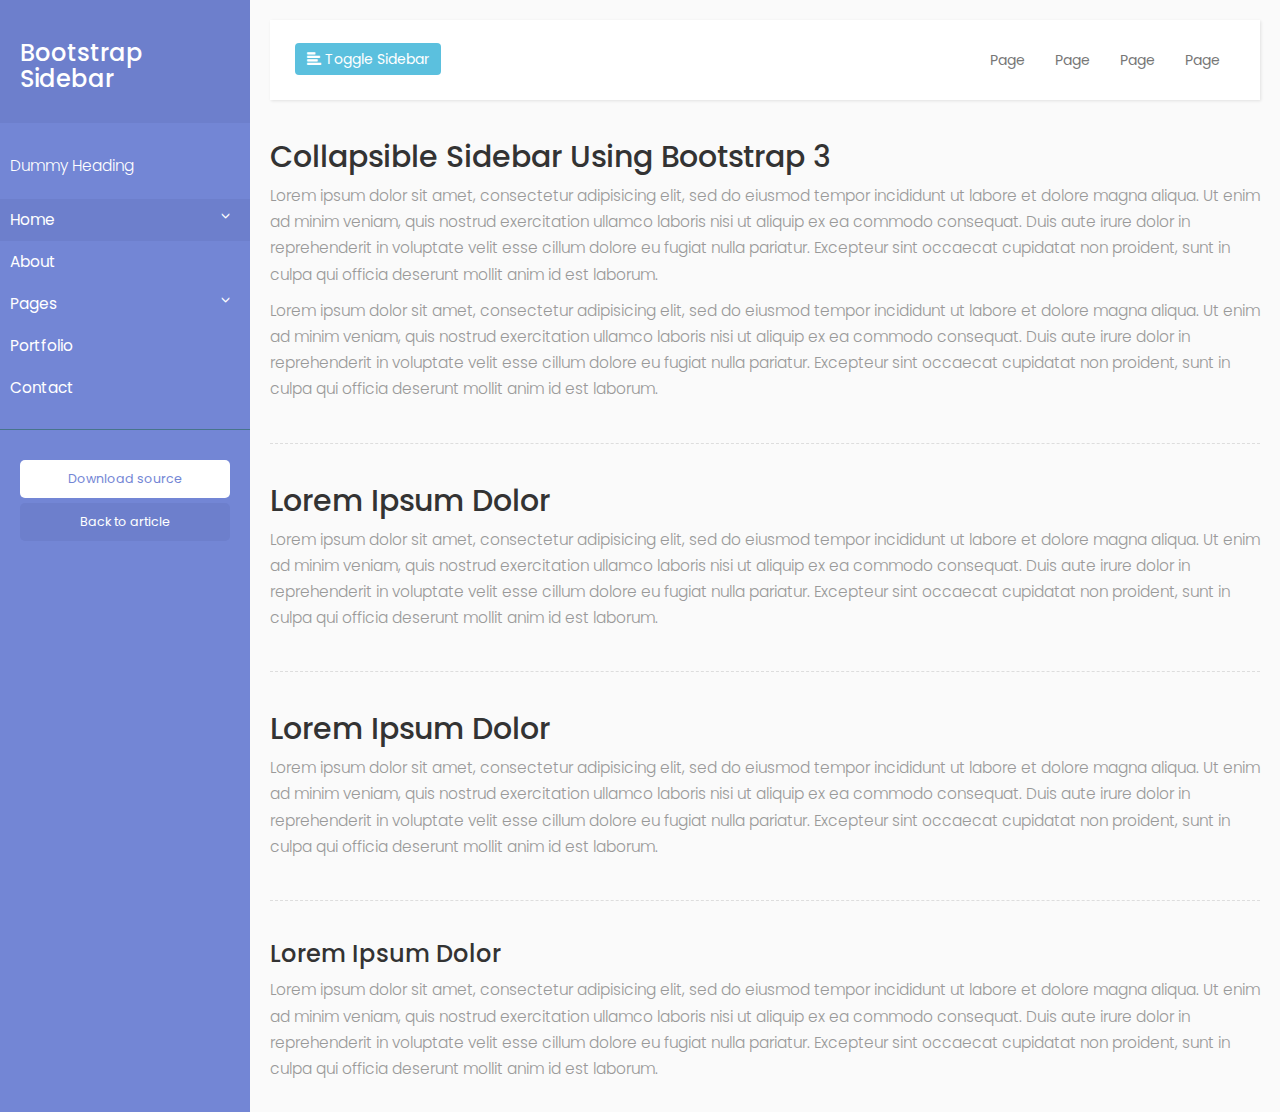
<file: testing/sidebar/bootstrap-3/index.html>
<!DOCTYPE html>
<html>
    <head>
        <meta charset="utf-8">
        <meta name="viewport" content="width=device-width, initial-scale=1.0">
        <meta http-equiv="X-UA-Compatible" content="IE=edge">

        <title>Collapsible sidebar using Bootstrap 3</title>

         <!-- Bootstrap CSS CDN -->
        <link rel="stylesheet" href="https://maxcdn.bootstrapcdn.com/bootstrap/3.3.7/css/bootstrap.min.css">
        <!-- Our Custom CSS -->
        <link rel="stylesheet" href="style.css">
    </head>
    <body>



        <div class="wrapper">
            <!-- Sidebar Holder -->
            <nav id="sidebar">
                <div class="sidebar-header">
                    <h3>Bootstrap Sidebar</h3>
                </div>

                <ul class="list-unstyled components">
                    <p>Dummy Heading</p>
                    <li class="active">
                        <a href="#homeSubmenu" data-toggle="collapse" aria-expanded="false">Home</a>
                        <ul class="collapse list-unstyled" id="homeSubmenu">
                            <li><a href="#">Home 1</a></li>
                            <li><a href="#">Home 2</a></li>
                            <li><a href="#">Home 3</a></li>
                        </ul>
                    </li>
                    <li>
                        <a href="#">About</a>
                        <a href="#pageSubmenu" data-toggle="collapse" aria-expanded="false">Pages</a>
                        <ul class="collapse list-unstyled" id="pageSubmenu">
                            <li><a href="#">Page 1</a></li>
                            <li><a href="#">Page 2</a></li>
                            <li><a href="#">Page 3</a></li>
                        </ul>
                    </li>
                    <li>
                        <a href="#">Portfolio</a>
                    </li>
                    <li>
                        <a href="#">Contact</a>
                    </li>
                </ul>

                <ul class="list-unstyled CTAs">
                    <li><a href="https://bootstrapious.com/tutorial/files/sidebar.zip" class="download">Download source</a></li>
                    <li><a href="https://bootstrapious.com/p/bootstrap-sidebar" class="article">Back to article</a></li>
                </ul>
            </nav>

            <!-- Page Content Holder -->
            <div id="content">

                <nav class="navbar navbar-default">
                    <div class="container-fluid">

                        <div class="navbar-header">
                            <button type="button" id="sidebarCollapse" class="btn btn-info navbar-btn">
                                <i class="glyphicon glyphicon-align-left"></i>
                                <span>Toggle Sidebar</span>
                            </button>
                        </div>

                        <div class="collapse navbar-collapse" id="bs-example-navbar-collapse-1">
                            <ul class="nav navbar-nav navbar-right">
                                <li><a href="#">Page</a></li>
                                <li><a href="#">Page</a></li>
                                <li><a href="#">Page</a></li>
                                <li><a href="#">Page</a></li>
                            </ul>
                        </div>
                    </div>
                </nav>

                <h2>Collapsible Sidebar Using Bootstrap 3</h2>
                <p>Lorem ipsum dolor sit amet, consectetur adipisicing elit, sed do eiusmod tempor incididunt ut labore et dolore magna aliqua. Ut enim ad minim veniam, quis nostrud exercitation ullamco laboris nisi ut aliquip ex ea commodo consequat. Duis aute irure dolor in reprehenderit in voluptate velit esse cillum dolore eu fugiat nulla pariatur. Excepteur sint occaecat cupidatat non proident, sunt in culpa qui officia deserunt mollit anim id est laborum.</p>
                <p>Lorem ipsum dolor sit amet, consectetur adipisicing elit, sed do eiusmod tempor incididunt ut labore et dolore magna aliqua. Ut enim ad minim veniam, quis nostrud exercitation ullamco laboris nisi ut aliquip ex ea commodo consequat. Duis aute irure dolor in reprehenderit in voluptate velit esse cillum dolore eu fugiat nulla pariatur. Excepteur sint occaecat cupidatat non proident, sunt in culpa qui officia deserunt mollit anim id est laborum.</p>

                <div class="line"></div>

                <h2>Lorem Ipsum Dolor</h2>
                <p>Lorem ipsum dolor sit amet, consectetur adipisicing elit, sed do eiusmod tempor incididunt ut labore et dolore magna aliqua. Ut enim ad minim veniam, quis nostrud exercitation ullamco laboris nisi ut aliquip ex ea commodo consequat. Duis aute irure dolor in reprehenderit in voluptate velit esse cillum dolore eu fugiat nulla pariatur. Excepteur sint occaecat cupidatat non proident, sunt in culpa qui officia deserunt mollit anim id est laborum.</p>

                <div class="line"></div>

                <h2>Lorem Ipsum Dolor</h2>
                <p>Lorem ipsum dolor sit amet, consectetur adipisicing elit, sed do eiusmod tempor incididunt ut labore et dolore magna aliqua. Ut enim ad minim veniam, quis nostrud exercitation ullamco laboris nisi ut aliquip ex ea commodo consequat. Duis aute irure dolor in reprehenderit in voluptate velit esse cillum dolore eu fugiat nulla pariatur. Excepteur sint occaecat cupidatat non proident, sunt in culpa qui officia deserunt mollit anim id est laborum.</p>

                <div class="line"></div>

                <h3>Lorem Ipsum Dolor</h3>
                <p>Lorem ipsum dolor sit amet, consectetur adipisicing elit, sed do eiusmod tempor incididunt ut labore et dolore magna aliqua. Ut enim ad minim veniam, quis nostrud exercitation ullamco laboris nisi ut aliquip ex ea commodo consequat. Duis aute irure dolor in reprehenderit in voluptate velit esse cillum dolore eu fugiat nulla pariatur. Excepteur sint occaecat cupidatat non proident, sunt in culpa qui officia deserunt mollit anim id est laborum.</p>
            </div>
        </div>





        <!-- jQuery CDN -->
         <script src="https://code.jquery.com/jquery-1.12.0.min.js"></script>
         <!-- Bootstrap Js CDN -->
         <script src="https://maxcdn.bootstrapcdn.com/bootstrap/3.3.7/js/bootstrap.min.js"></script>

         <script type="text/javascript">
             $(document).ready(function () {
                 $('#sidebarCollapse').on('click', function () {
                     $('#sidebar').toggleClass('active');
                 });
             });
         </script>
    </body>
</html>
</file>
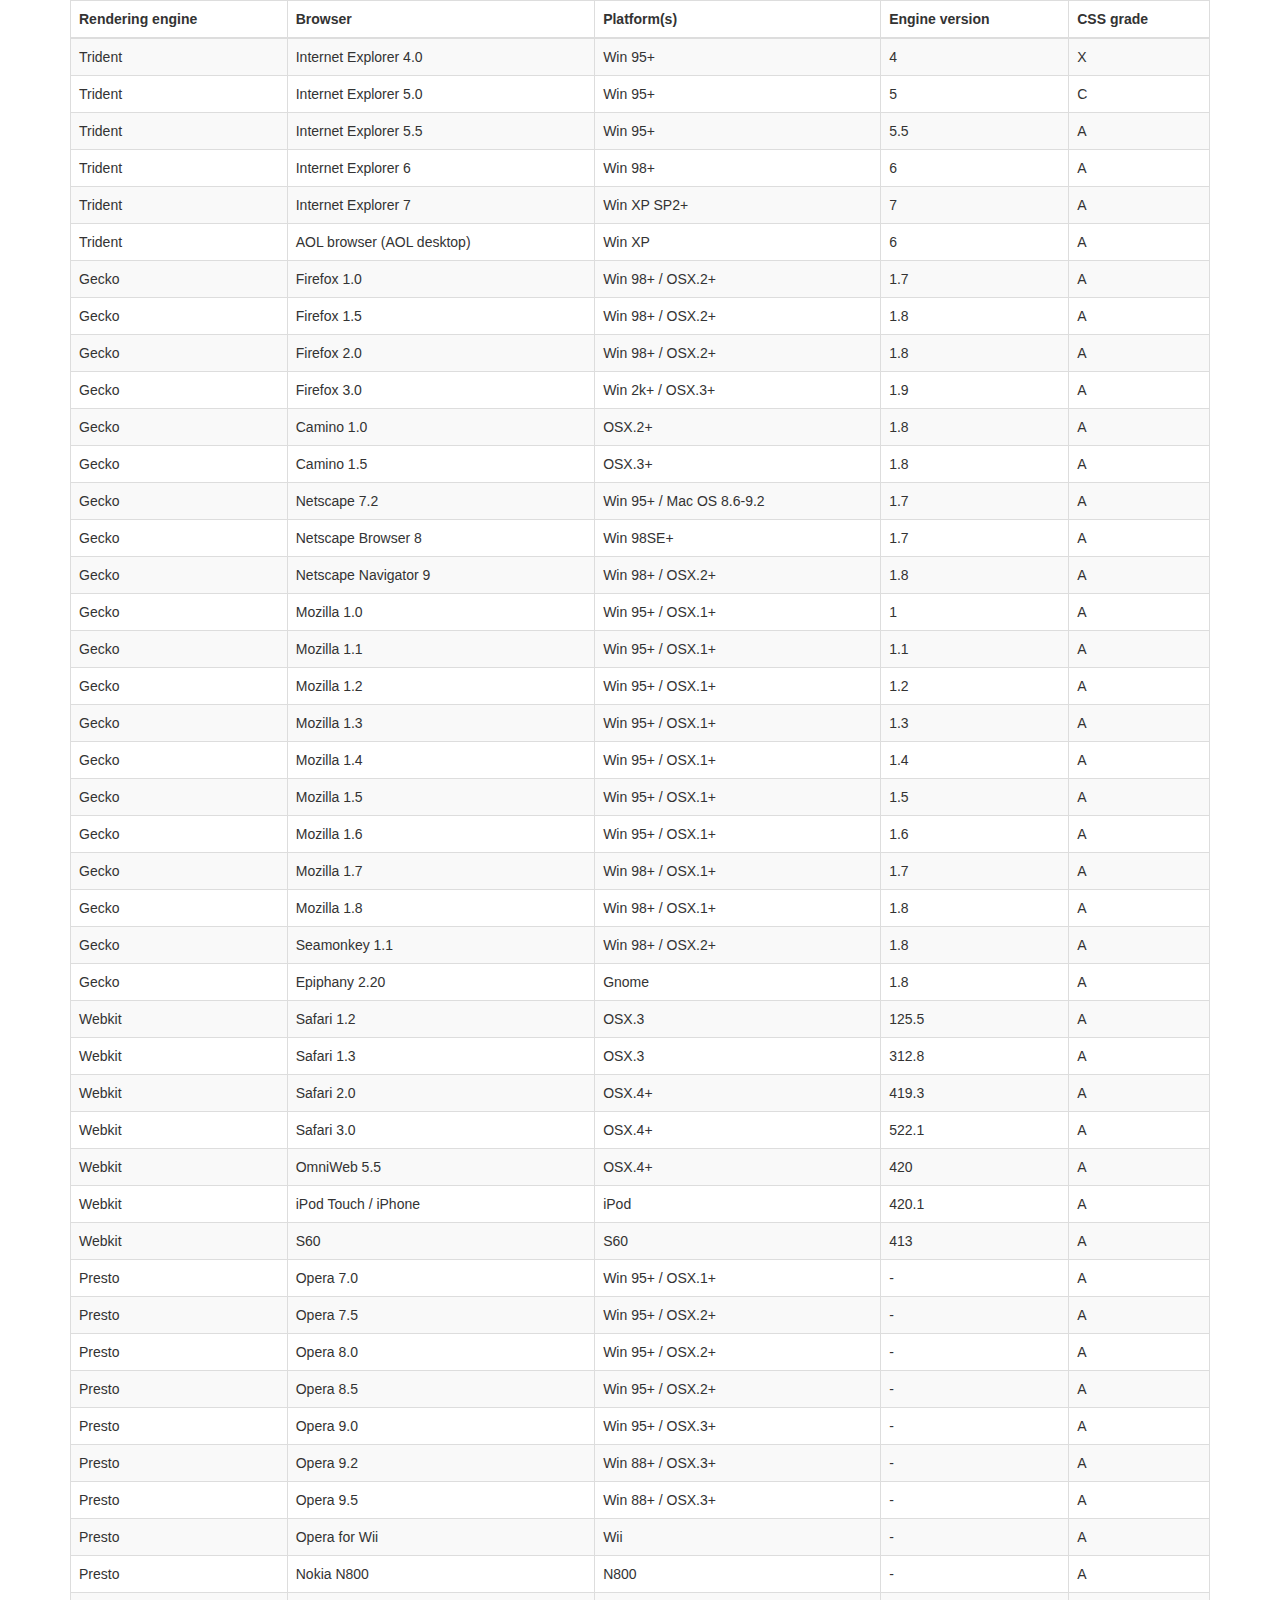
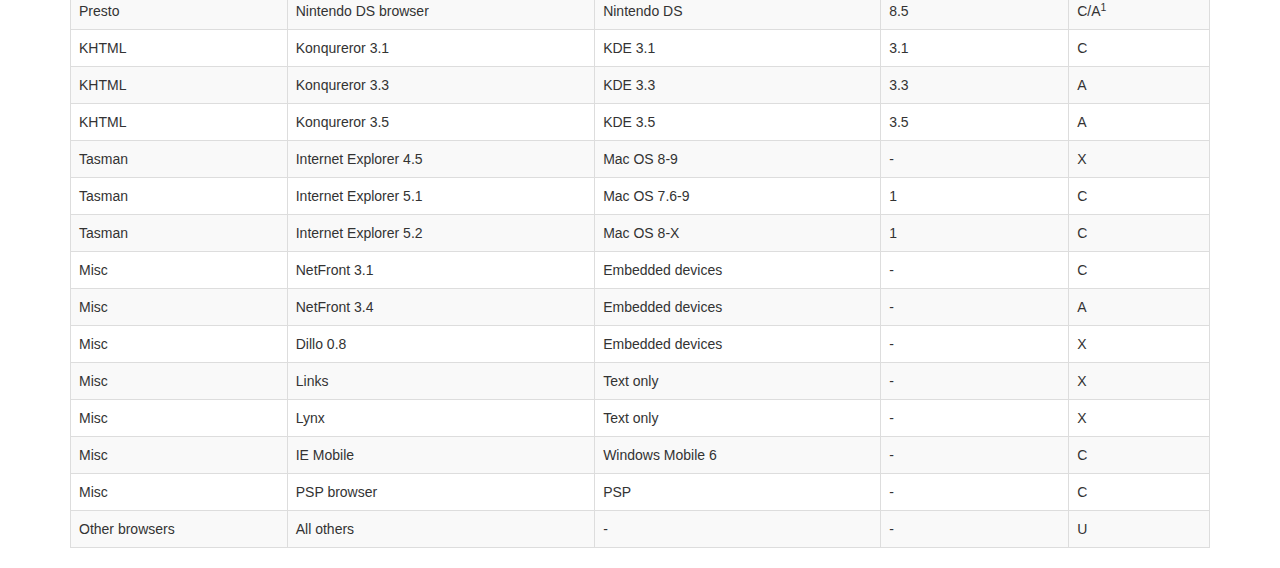
<file: testing/sb/vendor/datatables-plugins/index.html>
<!DOCTYPE HTML PUBLIC "-//W3C//DTD HTML 4.01//EN" "http://www.w3.org/TR/html4/strict.dtd">
<html>
	<head>
		<meta http-equiv="content-type" content="text/html; charset=utf-8" />
		
		<title>DataTables Bootstrap 3 example</title>

		<link rel="stylesheet" type="text/css" href="//maxcdn.bootstrapcdn.com/bootstrap/3.3.0/css/bootstrap.min.css">
		<link rel="stylesheet" type="text/css" href="dataTables.bootstrap.css">

		<script type="text/javascript" language="javascript" src="//code.jquery.com/jquery-1.11.1.min.js"></script>
		<script type="text/javascript" language="javascript" src="//cdn.datatables.net/1.10.3/js/jquery.dataTables.min.js"></script>
		<script type="text/javascript" language="javascript" src="dataTables.bootstrap.js"></script>
		<script type="text/javascript" charset="utf-8">
			$(document).ready(function() {
				$('#example').dataTable();
			} );
		</script>
	</head>
	<body>
		<div class="container">
			
<table cellpadding="0" cellspacing="0" border="0" class="table table-striped table-bordered" id="example">
	<thead>
		<tr>
			<th>Rendering engine</th>
			<th>Browser</th>
			<th>Platform(s)</th>
			<th>Engine version</th>
			<th>CSS grade</th>
		</tr>
	</thead>
	<tbody>
		<tr class="odd gradeX">
			<td>Trident</td>
			<td>Internet
				 Explorer 4.0</td>
			<td>Win 95+</td>
			<td class="center"> 4</td>
			<td class="center">X</td>
		</tr>
		<tr class="even gradeC">
			<td>Trident</td>
			<td>Internet
				 Explorer 5.0</td>
			<td>Win 95+</td>
			<td class="center">5</td>
			<td class="center">C</td>
		</tr>
		<tr class="odd gradeA">
			<td>Trident</td>
			<td>Internet
				 Explorer 5.5</td>
			<td>Win 95+</td>
			<td class="center">5.5</td>
			<td class="center">A</td>
		</tr>
		<tr class="even gradeA">
			<td>Trident</td>
			<td>Internet
				 Explorer 6</td>
			<td>Win 98+</td>
			<td class="center">6</td>
			<td class="center">A</td>
		</tr>
		<tr class="odd gradeA">
			<td>Trident</td>
			<td>Internet Explorer 7</td>
			<td>Win XP SP2+</td>
			<td class="center">7</td>
			<td class="center">A</td>
		</tr>
		<tr class="even gradeA">
			<td>Trident</td>
			<td>AOL browser (AOL desktop)</td>
			<td>Win XP</td>
			<td class="center">6</td>
			<td class="center">A</td>
		</tr>
		<tr class="gradeA">
			<td>Gecko</td>
			<td>Firefox 1.0</td>
			<td>Win 98+ / OSX.2+</td>
			<td class="center">1.7</td>
			<td class="center">A</td>
		</tr>
		<tr class="gradeA">
			<td>Gecko</td>
			<td>Firefox 1.5</td>
			<td>Win 98+ / OSX.2+</td>
			<td class="center">1.8</td>
			<td class="center">A</td>
		</tr>
		<tr class="gradeA">
			<td>Gecko</td>
			<td>Firefox 2.0</td>
			<td>Win 98+ / OSX.2+</td>
			<td class="center">1.8</td>
			<td class="center">A</td>
		</tr>
		<tr class="gradeA">
			<td>Gecko</td>
			<td>Firefox 3.0</td>
			<td>Win 2k+ / OSX.3+</td>
			<td class="center">1.9</td>
			<td class="center">A</td>
		</tr>
		<tr class="gradeA">
			<td>Gecko</td>
			<td>Camino 1.0</td>
			<td>OSX.2+</td>
			<td class="center">1.8</td>
			<td class="center">A</td>
		</tr>
		<tr class="gradeA">
			<td>Gecko</td>
			<td>Camino 1.5</td>
			<td>OSX.3+</td>
			<td class="center">1.8</td>
			<td class="center">A</td>
		</tr>
		<tr class="gradeA">
			<td>Gecko</td>
			<td>Netscape 7.2</td>
			<td>Win 95+ / Mac OS 8.6-9.2</td>
			<td class="center">1.7</td>
			<td class="center">A</td>
		</tr>
		<tr class="gradeA">
			<td>Gecko</td>
			<td>Netscape Browser 8</td>
			<td>Win 98SE+</td>
			<td class="center">1.7</td>
			<td class="center">A</td>
		</tr>
		<tr class="gradeA">
			<td>Gecko</td>
			<td>Netscape Navigator 9</td>
			<td>Win 98+ / OSX.2+</td>
			<td class="center">1.8</td>
			<td class="center">A</td>
		</tr>
		<tr class="gradeA">
			<td>Gecko</td>
			<td>Mozilla 1.0</td>
			<td>Win 95+ / OSX.1+</td>
			<td class="center">1</td>
			<td class="center">A</td>
		</tr>
		<tr class="gradeA">
			<td>Gecko</td>
			<td>Mozilla 1.1</td>
			<td>Win 95+ / OSX.1+</td>
			<td class="center">1.1</td>
			<td class="center">A</td>
		</tr>
		<tr class="gradeA">
			<td>Gecko</td>
			<td>Mozilla 1.2</td>
			<td>Win 95+ / OSX.1+</td>
			<td class="center">1.2</td>
			<td class="center">A</td>
		</tr>
		<tr class="gradeA">
			<td>Gecko</td>
			<td>Mozilla 1.3</td>
			<td>Win 95+ / OSX.1+</td>
			<td class="center">1.3</td>
			<td class="center">A</td>
		</tr>
		<tr class="gradeA">
			<td>Gecko</td>
			<td>Mozilla 1.4</td>
			<td>Win 95+ / OSX.1+</td>
			<td class="center">1.4</td>
			<td class="center">A</td>
		</tr>
		<tr class="gradeA">
			<td>Gecko</td>
			<td>Mozilla 1.5</td>
			<td>Win 95+ / OSX.1+</td>
			<td class="center">1.5</td>
			<td class="center">A</td>
		</tr>
		<tr class="gradeA">
			<td>Gecko</td>
			<td>Mozilla 1.6</td>
			<td>Win 95+ / OSX.1+</td>
			<td class="center">1.6</td>
			<td class="center">A</td>
		</tr>
		<tr class="gradeA">
			<td>Gecko</td>
			<td>Mozilla 1.7</td>
			<td>Win 98+ / OSX.1+</td>
			<td class="center">1.7</td>
			<td class="center">A</td>
		</tr>
		<tr class="gradeA">
			<td>Gecko</td>
			<td>Mozilla 1.8</td>
			<td>Win 98+ / OSX.1+</td>
			<td class="center">1.8</td>
			<td class="center">A</td>
		</tr>
		<tr class="gradeA">
			<td>Gecko</td>
			<td>Seamonkey 1.1</td>
			<td>Win 98+ / OSX.2+</td>
			<td class="center">1.8</td>
			<td class="center">A</td>
		</tr>
		<tr class="gradeA">
			<td>Gecko</td>
			<td>Epiphany 2.20</td>
			<td>Gnome</td>
			<td class="center">1.8</td>
			<td class="center">A</td>
		</tr>
		<tr class="gradeA">
			<td>Webkit</td>
			<td>Safari 1.2</td>
			<td>OSX.3</td>
			<td class="center">125.5</td>
			<td class="center">A</td>
		</tr>
		<tr class="gradeA">
			<td>Webkit</td>
			<td>Safari 1.3</td>
			<td>OSX.3</td>
			<td class="center">312.8</td>
			<td class="center">A</td>
		</tr>
		<tr class="gradeA">
			<td>Webkit</td>
			<td>Safari 2.0</td>
			<td>OSX.4+</td>
			<td class="center">419.3</td>
			<td class="center">A</td>
		</tr>
		<tr class="gradeA">
			<td>Webkit</td>
			<td>Safari 3.0</td>
			<td>OSX.4+</td>
			<td class="center">522.1</td>
			<td class="center">A</td>
		</tr>
		<tr class="gradeA">
			<td>Webkit</td>
			<td>OmniWeb 5.5</td>
			<td>OSX.4+</td>
			<td class="center">420</td>
			<td class="center">A</td>
		</tr>
		<tr class="gradeA">
			<td>Webkit</td>
			<td>iPod Touch / iPhone</td>
			<td>iPod</td>
			<td class="center">420.1</td>
			<td class="center">A</td>
		</tr>
		<tr class="gradeA">
			<td>Webkit</td>
			<td>S60</td>
			<td>S60</td>
			<td class="center">413</td>
			<td class="center">A</td>
		</tr>
		<tr class="gradeA">
			<td>Presto</td>
			<td>Opera 7.0</td>
			<td>Win 95+ / OSX.1+</td>
			<td class="center">-</td>
			<td class="center">A</td>
		</tr>
		<tr class="gradeA">
			<td>Presto</td>
			<td>Opera 7.5</td>
			<td>Win 95+ / OSX.2+</td>
			<td class="center">-</td>
			<td class="center">A</td>
		</tr>
		<tr class="gradeA">
			<td>Presto</td>
			<td>Opera 8.0</td>
			<td>Win 95+ / OSX.2+</td>
			<td class="center">-</td>
			<td class="center">A</td>
		</tr>
		<tr class="gradeA">
			<td>Presto</td>
			<td>Opera 8.5</td>
			<td>Win 95+ / OSX.2+</td>
			<td class="center">-</td>
			<td class="center">A</td>
		</tr>
		<tr class="gradeA">
			<td>Presto</td>
			<td>Opera 9.0</td>
			<td>Win 95+ / OSX.3+</td>
			<td class="center">-</td>
			<td class="center">A</td>
		</tr>
		<tr class="gradeA">
			<td>Presto</td>
			<td>Opera 9.2</td>
			<td>Win 88+ / OSX.3+</td>
			<td class="center">-</td>
			<td class="center">A</td>
		</tr>
		<tr class="gradeA">
			<td>Presto</td>
			<td>Opera 9.5</td>
			<td>Win 88+ / OSX.3+</td>
			<td class="center">-</td>
			<td class="center">A</td>
		</tr>
		<tr class="gradeA">
			<td>Presto</td>
			<td>Opera for Wii</td>
			<td>Wii</td>
			<td class="center">-</td>
			<td class="center">A</td>
		</tr>
		<tr class="gradeA">
			<td>Presto</td>
			<td>Nokia N800</td>
			<td>N800</td>
			<td class="center">-</td>
			<td class="center">A</td>
		</tr>
		<tr class="gradeA">
			<td>Presto</td>
			<td>Nintendo DS browser</td>
			<td>Nintendo DS</td>
			<td class="center">8.5</td>
			<td class="center">C/A<sup>1</sup></td>
		</tr>
		<tr class="gradeC">
			<td>KHTML</td>
			<td>Konqureror 3.1</td>
			<td>KDE 3.1</td>
			<td class="center">3.1</td>
			<td class="center">C</td>
		</tr>
		<tr class="gradeA">
			<td>KHTML</td>
			<td>Konqureror 3.3</td>
			<td>KDE 3.3</td>
			<td class="center">3.3</td>
			<td class="center">A</td>
		</tr>
		<tr class="gradeA">
			<td>KHTML</td>
			<td>Konqureror 3.5</td>
			<td>KDE 3.5</td>
			<td class="center">3.5</td>
			<td class="center">A</td>
		</tr>
		<tr class="gradeX">
			<td>Tasman</td>
			<td>Internet Explorer 4.5</td>
			<td>Mac OS 8-9</td>
			<td class="center">-</td>
			<td class="center">X</td>
		</tr>
		<tr class="gradeC">
			<td>Tasman</td>
			<td>Internet Explorer 5.1</td>
			<td>Mac OS 7.6-9</td>
			<td class="center">1</td>
			<td class="center">C</td>
		</tr>
		<tr class="gradeC">
			<td>Tasman</td>
			<td>Internet Explorer 5.2</td>
			<td>Mac OS 8-X</td>
			<td class="center">1</td>
			<td class="center">C</td>
		</tr>
		<tr class="gradeA">
			<td>Misc</td>
			<td>NetFront 3.1</td>
			<td>Embedded devices</td>
			<td class="center">-</td>
			<td class="center">C</td>
		</tr>
		<tr class="gradeA">
			<td>Misc</td>
			<td>NetFront 3.4</td>
			<td>Embedded devices</td>
			<td class="center">-</td>
			<td class="center">A</td>
		</tr>
		<tr class="gradeX">
			<td>Misc</td>
			<td>Dillo 0.8</td>
			<td>Embedded devices</td>
			<td class="center">-</td>
			<td class="center">X</td>
		</tr>
		<tr class="gradeX">
			<td>Misc</td>
			<td>Links</td>
			<td>Text only</td>
			<td class="center">-</td>
			<td class="center">X</td>
		</tr>
		<tr class="gradeX">
			<td>Misc</td>
			<td>Lynx</td>
			<td>Text only</td>
			<td class="center">-</td>
			<td class="center">X</td>
		</tr>
		<tr class="gradeC">
			<td>Misc</td>
			<td>IE Mobile</td>
			<td>Windows Mobile 6</td>
			<td class="center">-</td>
			<td class="center">C</td>
		</tr>
		<tr class="gradeC">
			<td>Misc</td>
			<td>PSP browser</td>
			<td>PSP</td>
			<td class="center">-</td>
			<td class="center">C</td>
		</tr>
		<tr class="gradeU">
			<td>Other browsers</td>
			<td>All others</td>
			<td>-</td>
			<td class="center">-</td>
			<td class="center">U</td>
		</tr>
	</tbody>
</table>
			
		</div>
	</body>
</html>
</file>
<file: testing/sidebar/bootstrap-3/style.css>
/*
    DEMO STYLE
*/
@import "https://fonts.googleapis.com/css?family=Poppins:300,400,500,600,700";


body {
    font-family: 'Poppins', sans-serif;
    background: #fafafa;
}

p {
    font-family: 'Poppins', sans-serif;
    font-size: 1.1em;
    font-weight: 300;
    line-height: 1.7em;
    color: #999;
}

a, a:hover, a:focus {
    color: inherit;
    text-decoration: none;
    transition: all 0.3s;
}

.navbar {
    padding: 15px 10px;
    background: #fff;
    border: none;
    border-radius: 0;
    margin-bottom: 40px;
    box-shadow: 1px 1px 3px rgba(0, 0, 0, 0.1);
}

.navbar-btn {
    box-shadow: none;
    outline: none !important;
    border: none;
}

.line {
    width: 100%;
    height: 1px;
    border-bottom: 1px dashed #ddd;
    margin: 40px 0;
}

/* ---------------------------------------------------
    SIDEBAR STYLE
----------------------------------------------------- */
.wrapper {
    display: flex;
    align-items: stretch;
}

#sidebar {
    min-width: 250px;
    max-width: 250px;
    background: #7386D5;
    color: #fff;
    transition: all 0.3s;
}

#sidebar.active {
    margin-left: -250px;
}

#sidebar .sidebar-header {
    padding: 20px;
    background: #6d7fcc;
}

#sidebar ul.components {
    padding: 20px 0;
    border-bottom: 1px solid #47748b;
}

#sidebar ul p {
    color: #fff;
    padding: 10px;
}

#sidebar ul li a {
    padding: 10px;
    font-size: 1.1em;
    display: block;
}
#sidebar ul li a:hover {
    color: #7386D5;
    background: #fff;
}

#sidebar ul li.active > a, a[aria-expanded="true"] {
    color: #fff;
    background: #6d7fcc;
}


a[data-toggle="collapse"] {
    position: relative;
}

a[aria-expanded="false"]::before, a[aria-expanded="true"]::before {
    content: '\e259';
    display: block;
    position: absolute;
    right: 20px;
    font-family: 'Glyphicons Halflings';
    font-size: 0.6em;
}
a[aria-expanded="true"]::before {
    content: '\e260';
}


ul ul a {
    font-size: 0.9em !important;
    padding-left: 30px !important;
    background: #6d7fcc;
}

ul.CTAs {
    padding: 20px;
}

ul.CTAs a {
    text-align: center;
    font-size: 0.9em !important;
    display: block;
    border-radius: 5px;
    margin-bottom: 5px;
}

a.download {
    background: #fff;
    color: #7386D5;
}

a.article, a.article:hover {
    background: #6d7fcc !important;
    color: #fff !important;
}



/* ---------------------------------------------------
    CONTENT STYLE
----------------------------------------------------- */
#content {
    padding: 20px;
    min-height: 100vh;
    transition: all 0.3s;
}

/* ---------------------------------------------------
    MEDIAQUERIES
----------------------------------------------------- */
@media (max-width: 768px) {
    #sidebar {
        margin-left: -250px;
    }
    #sidebar.active {
        margin-left: 0;
    }
    #sidebarCollapse span {
        display: none;
    }
}
</file>
